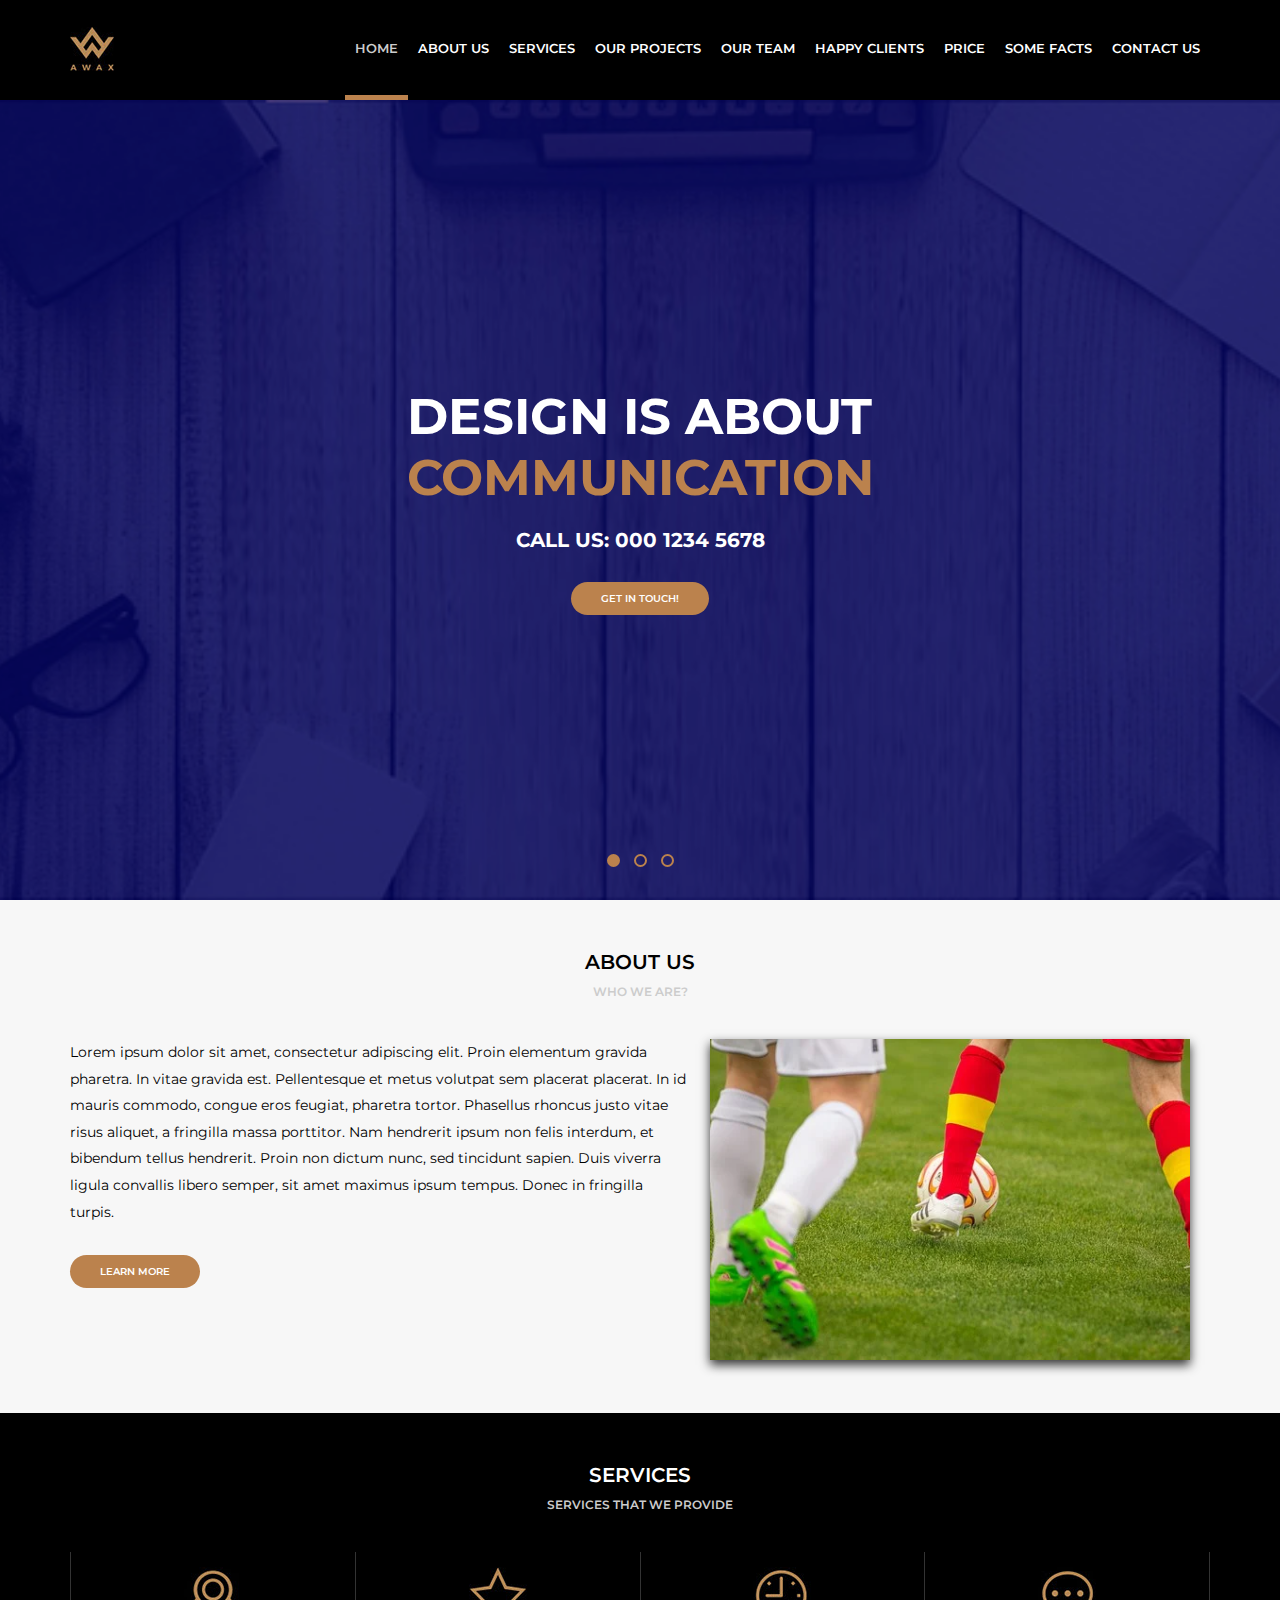
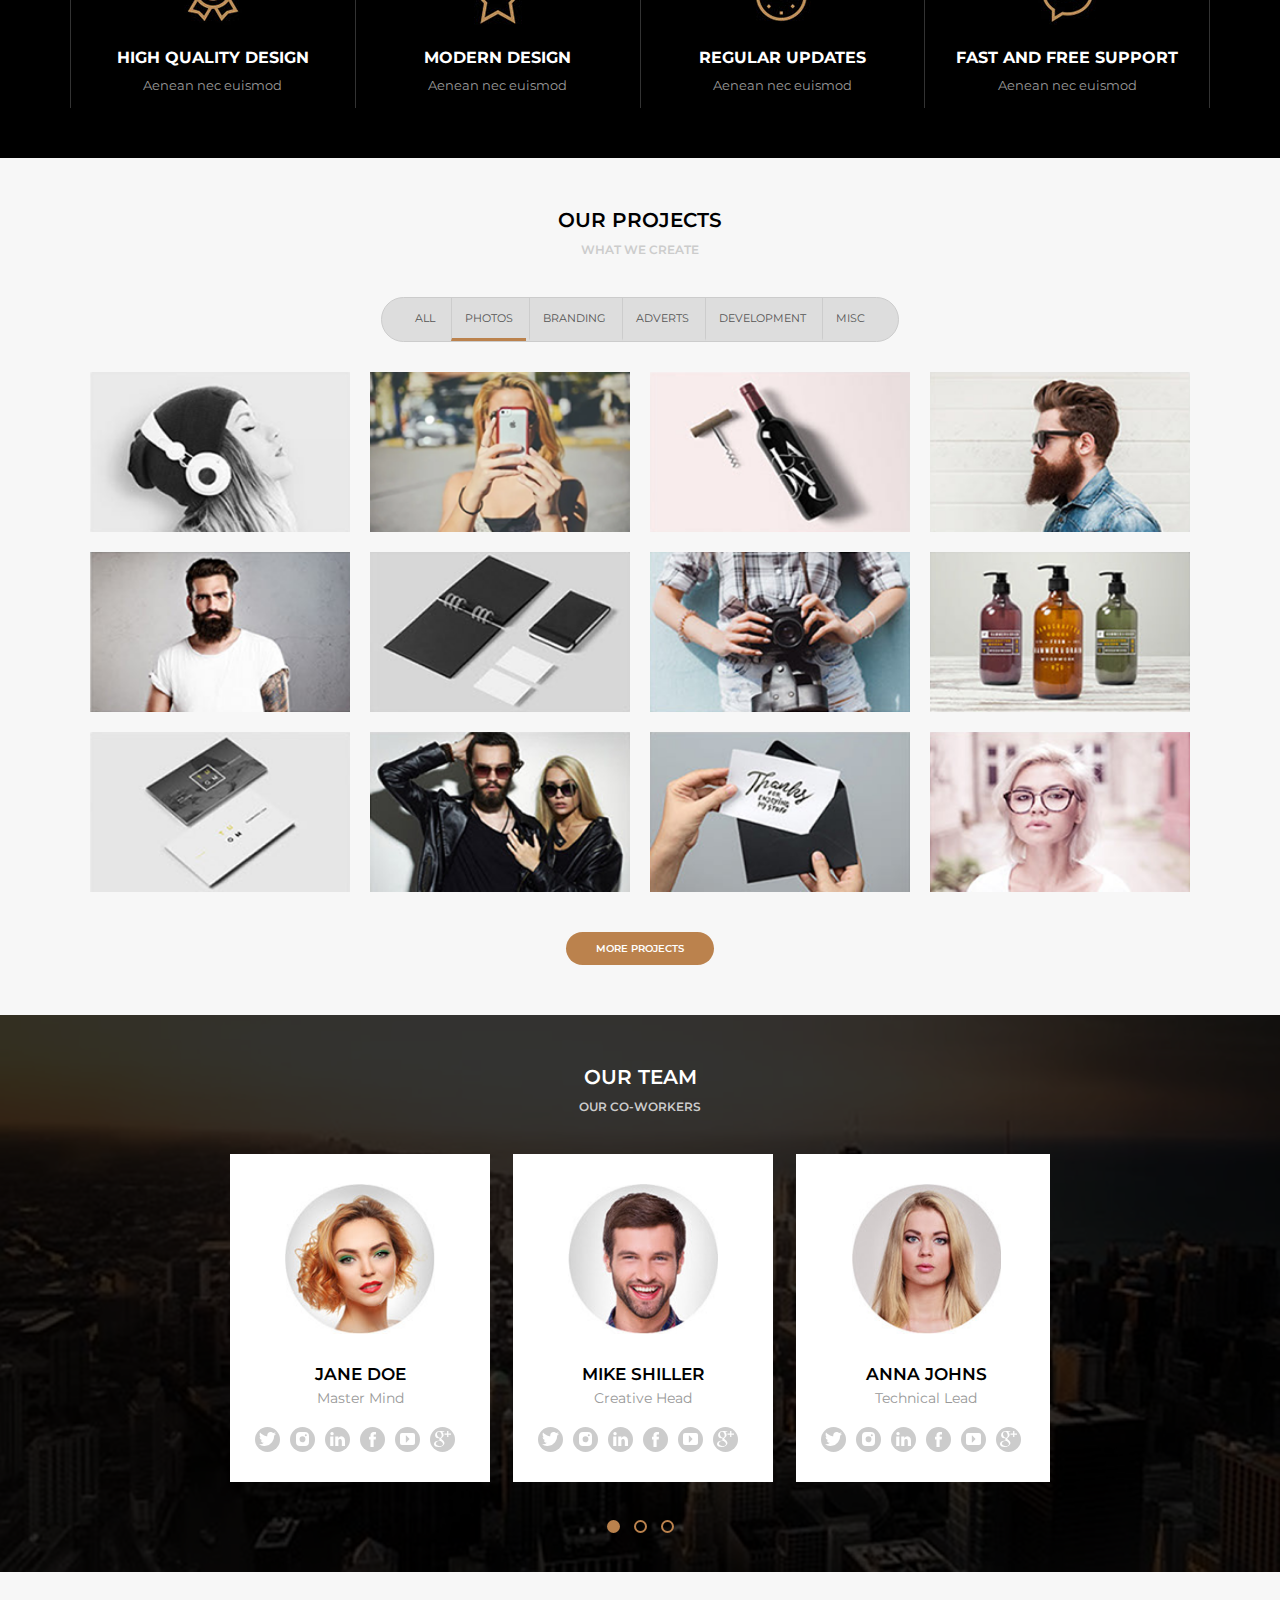
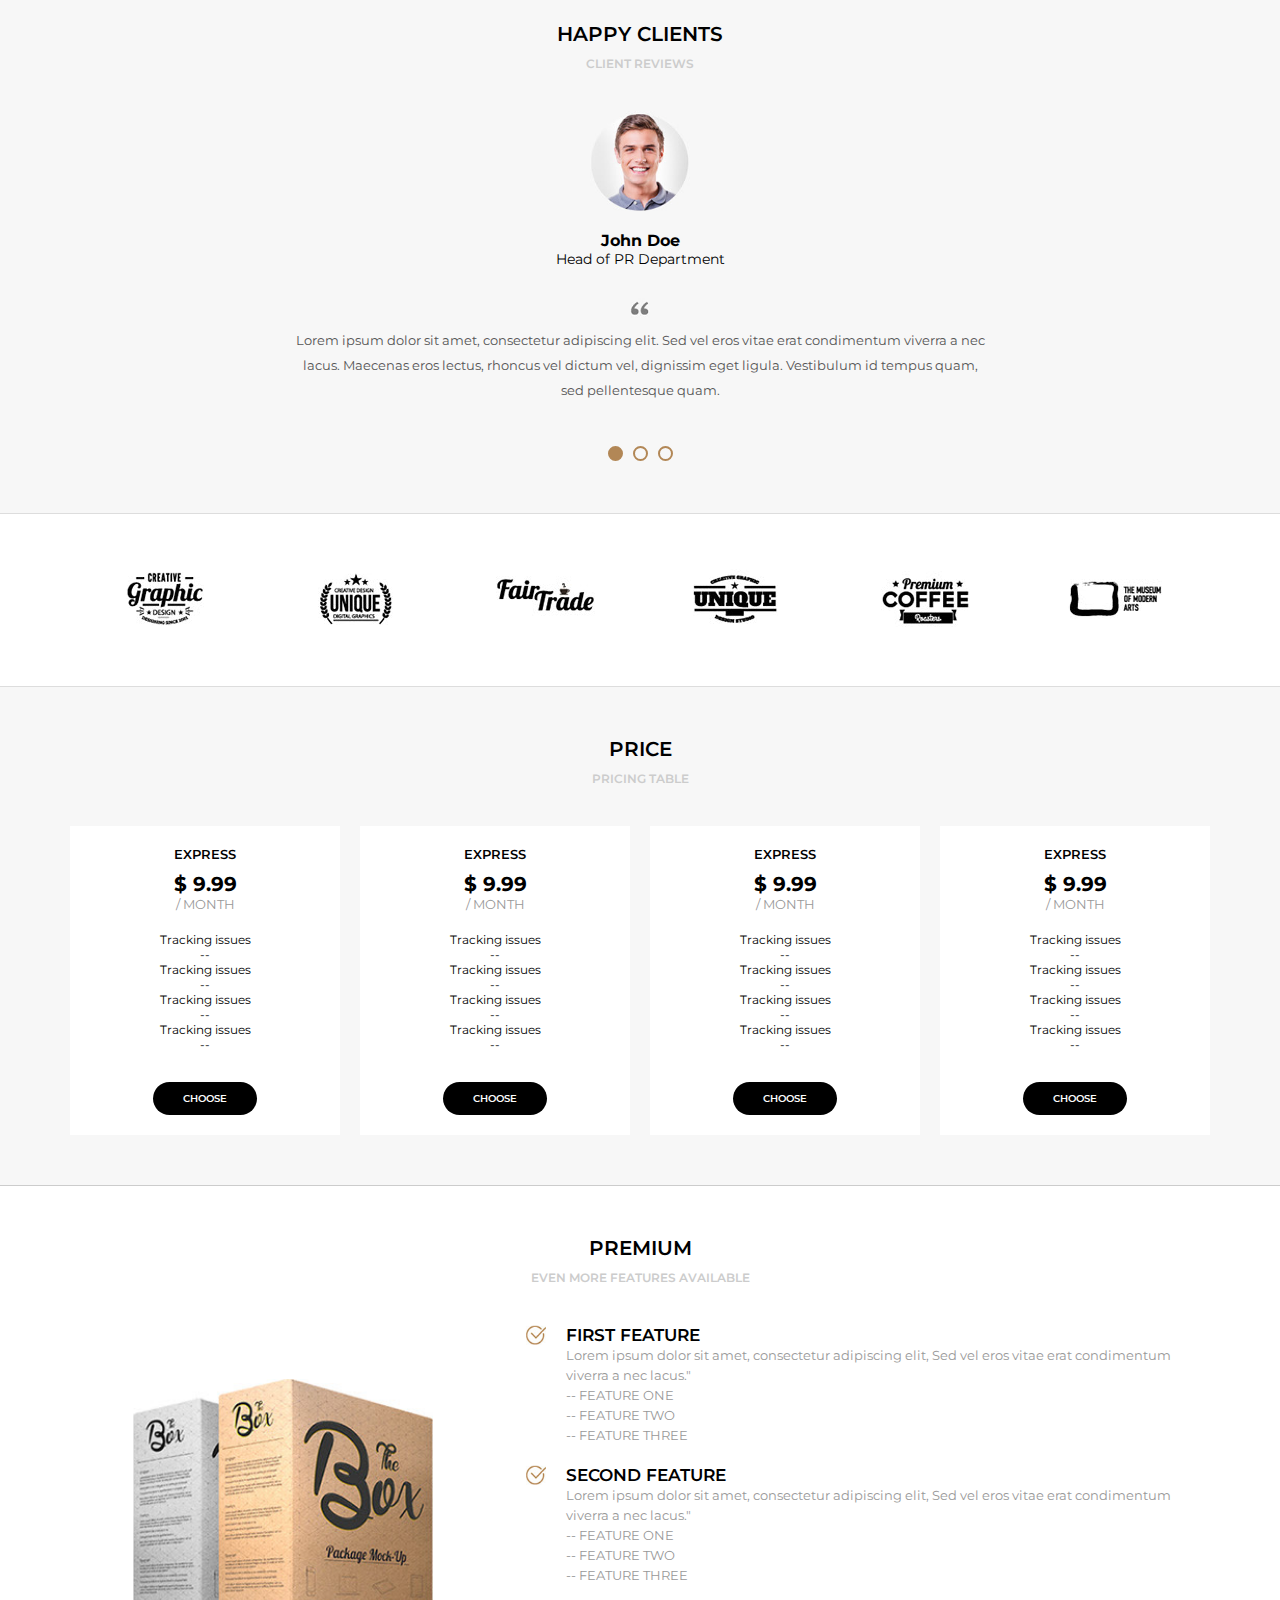
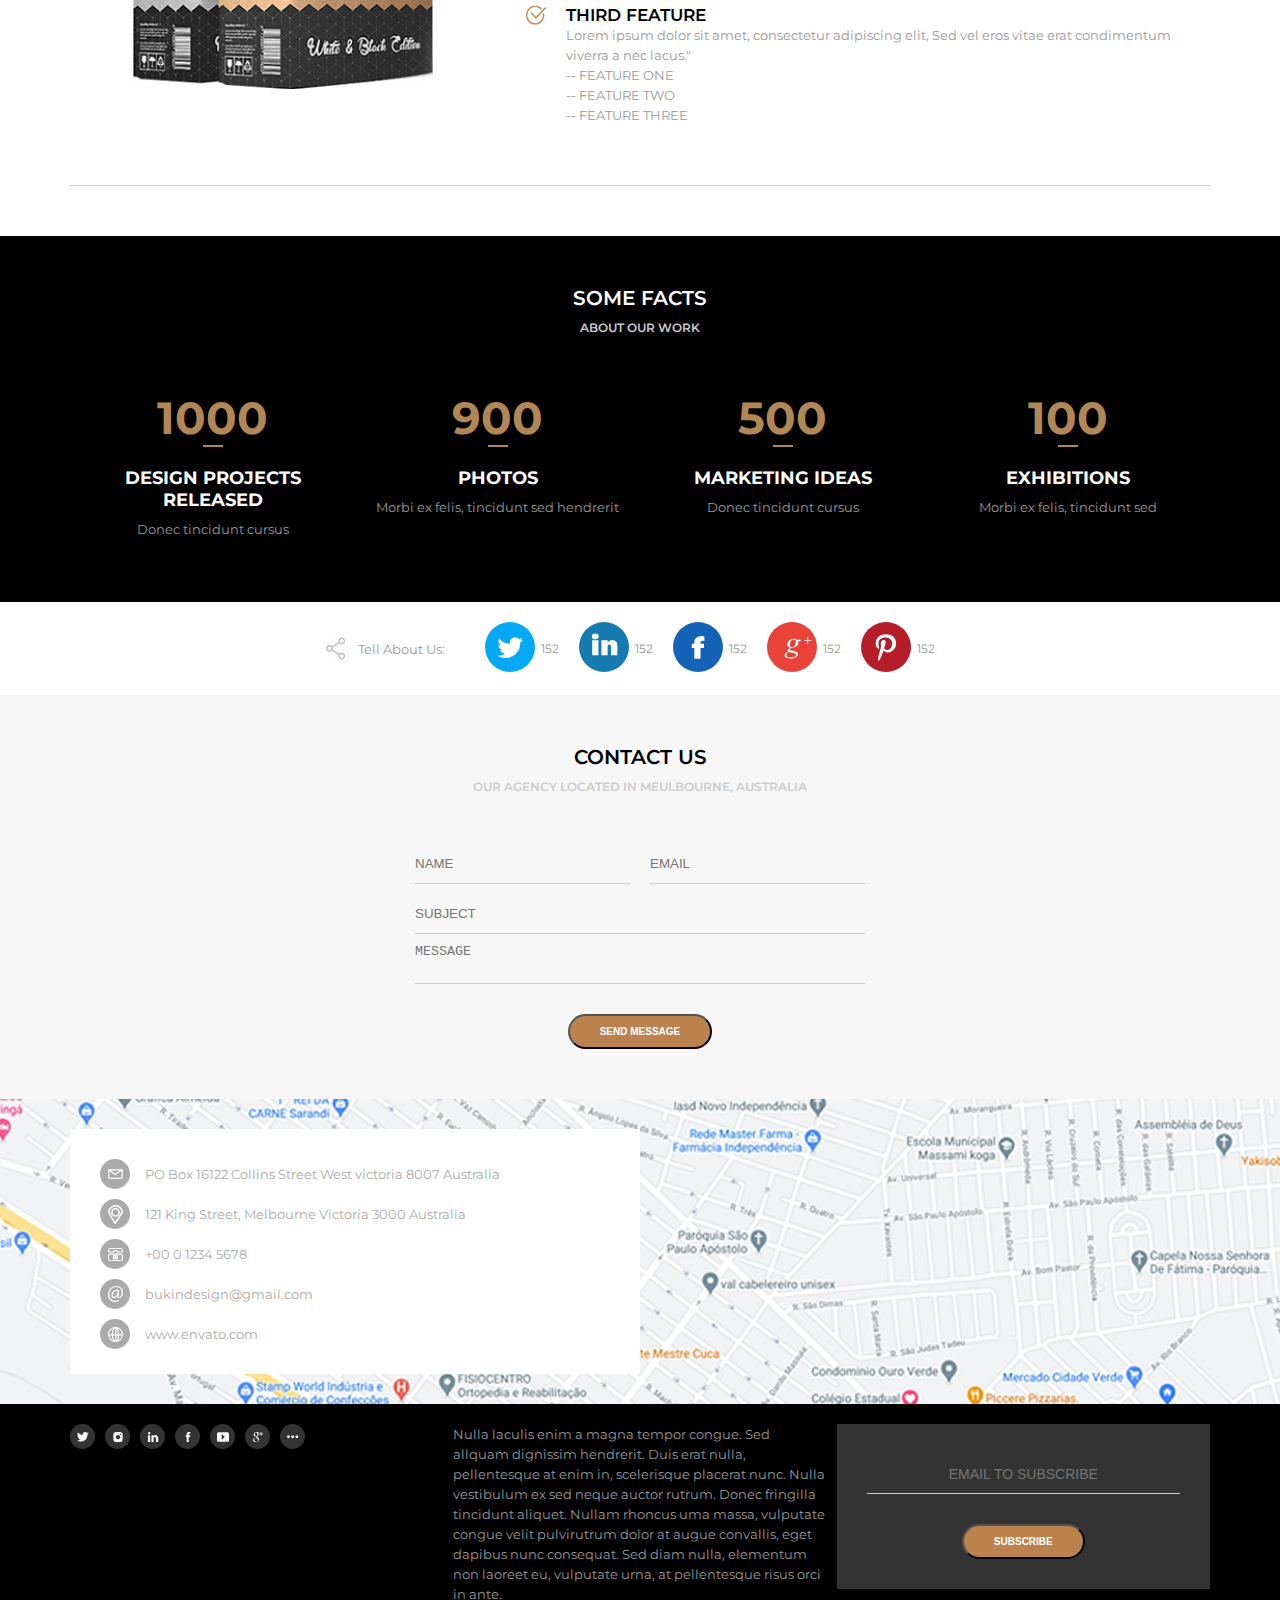
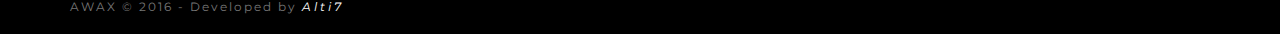
<file: index.html>
<!DOCTYPE html>

<html>

<head>

    <meta charset="utf-8" />
    <title>Awax</title>
    <meta name="viewport" content="width=device-width,minimum-scale=1,initial-scale=1" />
    <link href="https://fonts.googleapis.com/css2?family=Montserrat:wght@300;400;600;700&display=swap" rel="stylesheet" />
    <link rel="stylesheet" type="text/css" href="assets/css/style.css" />   
    <script type="text/javascript">
        window.onload = function()
            {
            document.querySelector(".menu-opener").addEventListener("click", function()
                {
                if (document.querySelector(".nav").style.display == 'none')
                    {
                    document.querySelector(".nav").style.display = 'block';
                    }
                else
                    {
                    document.querySelector(".nav").style.display = 'none';
                    }
                });
            };
    </script>
    
</head>

<body>

    <header>
        <div class="header">
            <div class="logo">
                <img src="assets/images/logo-awax.png" />
            </div>
            <div class="menu">
                <div class="menu">
                    <img class="menu-opener" src="assets/images/menu.svg" />
                </div>
                <nav class="nav">
                    <ul>
                        <li class="active"> <a href="">Home</a></li>
                        <li> <a href="">About Us</a></li>
                        <li> <a href="">Services</a></li>
                        <li> <a href="">Our Projects</a></li>
                        <li> <a href="">Our Team</a></li>
                        <li> <a href="">Happy Clients</a></li>
                        <li> <a href="">Price</a></li>
                        <li> <a href="">Some Facts</a></li>
                        <li> <a href="">Contact Us</a></li>
                    </ul>
                </nav>
            </div>
        
        </div>
    
    </header>
    
    <main>
    
        <section class="banner">
            <div class="sliders" style="margin-left: 0;">
                <div class="slide">
                    <div class="slide-area">
                        <h1>Design is about <br/> <span>communication</span></h1>
                        <h2>Call Us: 000 1234 5678</h2>
                        <a href="" class="button">Get in Touch!</a>
                    </div>
                </div>
                <div class="slide">
                    <div class="slide-area">
                        <h1>Design is about <br/> <span>test</span></h1>
                        <h2>Call Us: 000 1234 5678</h2>
                        <a href="" class="button">Get in Touch!</a>
                    </div></div><div class="slide">
                    <div class="slide-area">
                        <h1>Design is about <br/> <span>something</span></h1>
                        <h2>Call Us: 000 1234 5678</h2>
                        <a href="" class="button">Get in Touch!</a>
                    </div>
                </div>
            </div>
            <div class="sliders-pointers">
                <div class="pointer active"></div>
                <div class="pointer"></div>
                <div class="pointer"></div>
            </div>
        </section>
        
        <section class="default light">
            <div class="section-title">About Us</div>
            <div class="section-desc">Who We Are?</div>
            <div class="section-body">
                <div class="section-about-us">
                    <div class="section-about-us-left">
                    <p>
                        Lorem ipsum dolor sit amet, consectetur adipiscing elit. Proin elementum gravida pharetra. In vitae gravida est. Pellentesque et metus volutpat sem placerat placerat. In id mauris commodo, congue eros feugiat, pharetra tortor. Phasellus rhoncus justo vitae risus aliquet, a fringilla massa porttitor. Nam hendrerit ipsum non felis interdum, et bibendum tellus hendrerit. Proin non dictum nunc, sed tincidunt sapien. Duis viverra ligula convallis libero semper, sit amet maximus ipsum tempus. Donec in fringilla turpis.<br/>
                    </p>
                    <div class="container">
                        <a href="" class="button">Learn More</a>
                    </div>
                    </div>
                    <div class="section-about-us-right">
                        <img src="assets/images/soccer.webp" />
                    </div>
                </div>
            </div>
        </section>
        
        <section class="default dark">
            <div class="section-title">Services</div>
            <div class="section-desc">Services that we provide</div>
            <div class="section-body">
                <div class="section-services">
                    <div class="section-service">
                        <img src="assets/images/medalha.png" />
                        <h4>High Quality Design</h4>
                        <p>Aenean nec euismod</p>
                    </div>
                    <div class="section-service">
                        <img src="assets/images/estrela.png" />
                        <h4>Modern Design</h4>
                        <p>Aenean nec euismod</p>
                    </div>
                    <div class="section-service">
                        <img src="assets/images/relogio.png" />
                        <h4>Regular Updates</h4>
                        <p>Aenean nec euismod</p>
                    </div>
                    <div class="section-service">
                        <img src="assets/images/balao.png" />
                        <h4>Fast and Free Support</h4>
                        <p>Aenean nec euismod</p>
                    </div>
                </div>
            </div>
        </section>
        
        <section class="default light">
            <div class="section-title">Our Projects</div>
            <div class="section-desc">What we create</div>
            <div class="section-body">
                <div class="section-projects">
                    <div class="section-projects-filters">
                        <ul>
                            <li>all</li>
                            <li class="active">Photos</li>
                            <li>Branding</li>
                            <li>Adverts</li>
                            <li>Development</li>
                            <li>Misc</li>
                        </ul>
                    </div>
                    <div class="section-projects-photos">
                        <div class="section-projects-photo">
                            <div class="section-projects-photoarea">
                                <div class="section-projects-photoinfo">
                                    <h5>ABOUT</h5>
                                    <p>Vestibulum porta aliquet risus</p>
                                </div>
                                <img src="assets/images/mosaic01.png" />
                            </div>
                        </div>
                        <div class="section-projects-photo">
                            <div class="section-projects-photoarea">
                                <div class="section-projects-photoinfo">
                                    <h5>ABOUT</h5>
                                    <p>Vestibulum porta aliquet risus</p>
                                </div>
                                <img src="assets/images/mosaic02.png" />
                            </div>
                        </div>
                        <div class="section-projects-photo">
                            <div class="section-projects-photoarea">
                                <div class="section-projects-photoinfo">
                                    <h5>ABOUT</h5>
                                    <p>Vestibulum porta aliquet risus</p>
                                </div>
                                <img src="assets/images/mosaic03.png" />
                            </div>
                        </div>
                        <div class="section-projects-photo">
                            <div class="section-projects-photoarea">
                                <div class="section-projects-photoinfo">
                                    <h5>ABOUT</h5>
                                    <p>Vestibulum porta aliquet risus</p>
                                </div>
                                <img src="assets/images/mosaic04.png" />
                            </div>
                        </div>
                        <div class="section-projects-photo">
                            <div class="section-projects-photoarea">
                                <div class="section-projects-photoinfo">
                                    <h5>ABOUT</h5>
                                    <p>Vestibulum porta aliquet risus</p>
                                </div>
                                <img src="assets/images/mosaic05.png" />
                            </div>
                        </div>
                        <div class="section-projects-photo">
                            <div class="section-projects-photoarea">
                                <div class="section-projects-photoinfo">
                                    <h5>ABOUT</h5>
                                    <p>Vestibulum porta aliquet risus</p>
                                </div>
                                <img src="assets/images/mosaic06.png" />
                            </div>
                        </div>
                        <div class="section-projects-photo">
                            <div class="section-projects-photoarea">
                                <div class="section-projects-photoinfo">
                                    <h5>ABOUT</h5>
                                    <p>Vestibulum porta aliquet risus</p>
                                </div>
                                <img src="assets/images/mosaic07.png" />
                            </div>
                        </div>
                        <div class="section-projects-photo">
                            <div class="section-projects-photoarea">
                                <div class="section-projects-photoinfo">
                                    <h5>ABOUT</h5>
                                    <p>Vestibulum porta aliquet risus</p>
                                </div>
                                <img src="assets/images/mosaic08.png" />
                            </div>
                        </div>
                        <div class="section-projects-photo">
                            <div class="section-projects-photoarea">
                                <div class="section-projects-photoinfo">
                                    <h5>ABOUT</h5>
                                    <p>Vestibulum porta aliquet risus</p>
                                </div>
                                <img src="assets/images/mosaic09.png" />
                            </div>
                        </div>
                        <div class="section-projects-photo">
                            <div class="section-projects-photoarea">
                                <div class="section-projects-photoinfo">
                                    <h5>ABOUT</h5>
                                    <p>Vestibulum porta aliquet risus</p>
                                </div>
                                <img src="assets/images/mosaic10.png" />
                            </div>
                        </div>
                        <div class="section-projects-photo">
                            <div class="section-projects-photoarea">
                                <div class="section-projects-photoinfo">
                                    <h5>ABOUT</h5>
                                    <p>Vestibulum porta aliquet risus</p>
                                </div>
                                <img src="assets/images/mosaic11.png" />
                            </div>
                        </div>
                        <div class="section-projects-photo">
                            <div class="section-projects-photoarea">
                                <div class="section-projects-photoinfo">
                                    <h5>ABOUT</h5>
                                    <p>Vestibulum porta aliquet risus</p>
                                </div>
                                <img src="assets/images/mosaic12.png" />
                            </div>
                        </div>
                    </div>
                    
                    <a href="" class="button">More Projects</a>
                    
                </div>
            </div>
        </section>
        
        <section class="default dark bg-team">
            <div class="section-team-area">
                <div class="section-title">Our Team</div>
                <div class="section-desc">Our co-workers</div>
                <div class="section-body">
                    <div class="section-team">
                        <div class="sliders" style="margin-left: 0;">
                            <div class="slide">
                                <div class="slide-area">
                                    <img class="section-team-avatar" src="media/mulher01.png" />
                                    <div class="section-team-name">Jane Doe</div>
                                    <div class="section-team-role">Master Mind</div>
                                    <div class="section-team-social">
                                        <a href=""><img src="assets/images/twitter.svg"></a>
                                        <a href=""><img src="assets/images/instagram.svg"></a>
                                        <a href=""><img src="assets/images/linkedin.svg"></a>
                                        <a href=""><img src="assets/images/facebook.svg"></a>
                                        <a href=""><img src="assets/images/youtube.svg"></a>
                                        <a href=""><img src="assets/images/googleplus.svg"></a>
                                    </div>
                                </div>
                            </div>
                            <div class="slide">
                                <div class="slide-area">
                                    <img class="section-team-avatar" src="media/homem01.png" />
                                    <div class="section-team-name">Mike Shiller</div>
                                    <div class="section-team-role">Creative Head</div>
                                    <div class="section-team-social">
                                        <a href=""><img src="assets/images/twitter.svg"></a>
                                        <a href=""><img src="assets/images/instagram.svg"></a>
                                        <a href=""><img src="assets/images/linkedin.svg"></a>
                                        <a href=""><img src="assets/images/facebook.svg"></a>
                                        <a href=""><img src="assets/images/youtube.svg"></a>
                                        <a href=""><img src="assets/images/googleplus.svg"></a>
                                    </div>
                                </div>
                            </div>
                            <div class="slide">
                                <div class="slide-area">
                                    <img class="section-team-avatar" src="media/mulher02.png" />
                                    <div class="section-team-name">Anna Johns</div>
                                    <div class="section-team-role">Technical Lead</div>
                                    <div class="section-team-social">
                                        <a href=""><img src="assets/images/twitter.svg"></a>
                                        <a href=""><img src="assets/images/instagram.svg"></a>
                                        <a href=""><img src="assets/images/linkedin.svg"></a>
                                        <a href=""><img src="assets/images/facebook.svg"></a>
                                        <a href=""><img src="assets/images/youtube.svg"></a>
                                        <a href=""><img src="assets/images/googleplus.svg"></a>
                                    </div>
                                </div>
                            </div>
                             <div class="slide">
                            <div class="slide-area">
                                <img class="section-team-avatar" src="media/mulher01.png" />
                                    <div class="section-team-name">Jane Doe</div>
                                    <div class="section-team-role">Master Mind</div>
                                    <div class="section-team-social">
                                        <a href=""><img src="assets/images/twitter.svg"></a>
                                        <a href=""><img src="assets/images/instagram.svg"></a>
                                        <a href=""><img src="assets/images/linkedin.svg"></a>
                                        <a href=""><img src="assets/images/facebook.svg"></a>
                                        <a href=""><img src="assets/images/youtube.svg"></a>
                                        <a href=""><img src="assets/images/googleplus.svg"></a>
                                    </div>
                            </div>
                            </div>
                        </div>
                    </div>
                    <div class="sliders-pointers">
                        <div class="pointer active"></div>
                        <div class="pointer"></div>
                        <div class="pointer"></div>
                    </div>
                </div>
            </div>
        </section>
        
        
        <section class="default light testimonials">
            <div class="section-title">Happy clients</div>
            <div class="section-desc">Client Reviews</div>
            <div class="section-body">
                <div class="section-testimonials">
                    <div class="sliders" style="margin-left: 0">
                        <div class="slide">
                            <div class="slidearea">
                                <img class="section-testimonials-avatar" src="media/homem02.png" />
                                <div class="section-testimonials-name">John Doe</div>
                                <div class="section-testimonials-role">Head of PR Department</div>
                                <img class="section-testimonials-quoteimg" src="assets/images/aspas.png" />
                                <div class="section-testimonials-quote">
                                    Lorem ipsum dolor sit amet, consectetur adipiscing elit. Sed vel eros vitae erat condimentum viverra a nec lacus. Maecenas eros lectus, rhoncus vel dictum vel, dignissim eget ligula. Vestibulum id tempus quam, sed pellentesque quam.
                                </div>
                            </div>
                        </div>
                        <div class="slide">
                            <div class="slidearea">
                                <img class="section-testimonials-avatar" src="media/homem02.png" />
                                <div class="section-testimonials-name">John Doe</div>
                                <div class="section-testimonials-role">Head of PR Department</div>
                                <img class="section-testimonials-quoteimg" src="assets/images/aspas.png" />
                                <div class="section-testimonials-quote">
                                    Lorem ipsum dolor sit amet, consectetur adipiscing elit. Sed vel eros vitae erat condimentum viverra a nec lacus. Maecenas eros lectus, rhoncus vel dictum vel, dignissim eget ligula. Vestibulum id tempus quam, sed pellentesque quam.
                                </div>
                            </div>
                        </div>
                        <div class="slide">
                            <div class="slidearea">
                                <img class="section-testimonials-avatar" src="media/homem02.png" />
                                <div class="section-testimonials-name">John Doe</div>
                                <div class="section-testimonials-role">Head of PR Department</div>
                                <img class="section-testimonials-quoteimg" src="assets/images/aspas.png" />
                                <div class="section-testimonials-quote">
                                    Lorem ipsum dolor sit amet, consectetur adipiscing elit. Sed vel eros vitae erat condimentum viverra a nec lacus. Maecenas eros lectus, rhoncus vel dictum vel, dignissim eget ligula. Vestibulum id tempus quam, sed pellentesque quam.
                                </div>
                            </div>
                        </div>
                    </div>
                    <div class="sliders-pointers">
                        <div class="pointer active"></div>
                        <div class="pointer"></div>
                        <div class="pointer"></div>
                    </div>
                </div>
            </div>
        </section>
        
        <section class="default section-companies">
            <div class="section-body">
                <div class="section-companies-area">
                    <div class="section-company">
                        <img src="assets/images/parceiro01.png" />
                    </div>
                    <div class="section-company">
                        <img src="assets/images/parceiro02.png" />
                    </div>
                    <div class="section-company">
                        <img src="assets/images/parceiro03.png" />
                    </div>
                    <div class="section-company">
                        <img src="assets/images/parceiro04.png" />
                    </div>
                    <div class="section-company">
                        <img src="assets/images/parceiro05.png" />
                    </div>
                    <div class="section-company">
                        <img src="assets/images/parceiro06.png" />
                    </div>
                </div>
            </div>
        </section>
        
        <section class="default light">
            <div class="section-title">Price</div>
            <div class="section-desc">Pricing Table</div>
            <div class="section-body">
                <div class="section-price">
                    <div class="section-price-item">
                        <div class="section-price-item-name">Express</div>
                        <div class="section-price-item-money">$ 9.99</div>
                        <div class="section-price-item-period">/ month</div>
                        <div class="section-price-item-point">Tracking issues<br />--</div>
                        <div class="section-price-item-point">Tracking issues<br />--</div>
                        <div class="section-price-item-point">Tracking issues<br />--</div>
                        <div class="section-price-item-point">Tracking issues<br />--</div>
                        <a href="" class="button button-dark">Choose</a>
                    </div>
                    <div class="section-price-item">
                        <div class="section-price-item-name">Express</div>
                        <div class="section-price-item-money">$ 9.99</div>
                        <div class="section-price-item-period">/ month</div>
                        <div class="section-price-item-point">Tracking issues<br />--</div>
                        <div class="section-price-item-point">Tracking issues<br />--</div>
                        <div class="section-price-item-point">Tracking issues<br />--</div>
                        <div class="section-price-item-point">Tracking issues<br />--</div>
                        <a href="" class="button button-dark">Choose</a>
                    </div>
                    <div class="section-price-item">
                        <div class="section-price-item-name">Express</div>
                        <div class="section-price-item-money">$ 9.99</div>
                        <div class="section-price-item-period">/ month</div>
                        <div class="section-price-item-point">Tracking issues<br />--</div>
                        <div class="section-price-item-point">Tracking issues<br />--</div>
                        <div class="section-price-item-point">Tracking issues<br />--</div>
                        <div class="section-price-item-point">Tracking issues<br />--</div>
                        <a href="" class="button button-dark">Choose</a>
                    </div>
                    <div class="section-price-item">
                        <div class="section-price-item-name">Express</div>
                        <div class="section-price-item-money">$ 9.99</div>
                        <div class="section-price-item-period">/ month</div>
                        <div class="section-price-item-point">Tracking issues<br />--</div>
                        <div class="section-price-item-point">Tracking issues<br />--</div>
                        <div class="section-price-item-point">Tracking issues<br />--</div>
                        <div class="section-price-item-point">Tracking issues<br />--</div>
                        <a href="" class="button button-dark">Choose</a>
                    </div>
                </div>
            </div>
        </section>
        
        <section class="default light premium">
                <div class="section-title">Premium</div>
                <div class="section-desc">Even More Features Available</div>
                <div class="section-body">
                    <div class="section-premium">
                        <div class="sliders" style="margin-left:0;">
                            <div class="slide">
                                <div class="slide-area">
                                    <div class="section-premium-left">
                                        <img src="assets/images/box.png" />
                                    </div>
                                    <div class="section-premium-right">
                                        <div class="section-premium-item">
                                            <img src="assets/images/check.png" />
                                            <div>
                                                <h4>FIRST FEATURE</h4>
                                                Lorem ipsum dolor sit amet, consectetur adipiscing elit, Sed vel eros vitae erat condimentum viverra a nec lacus."
                                                <br />
                                                -- FEATURE ONE
                                                <br />
                                                -- FEATURE TWO
                                                <br />
                                                -- FEATURE THREE
                                            </div>
                                        </div>
                                        <div class="section-premium-item">
                                            <img src="assets/images/check.png" />
                                            <div>
                                                <h4>SECOND FEATURE</h4>
                                                Lorem ipsum dolor sit amet, consectetur adipiscing elit, Sed vel eros vitae erat condimentum viverra a nec lacus."
                                                <br />
                                                -- FEATURE ONE
                                                <br />
                                                -- FEATURE TWO
                                                <br />
                                                -- FEATURE THREE
                                            </div>
                                        </div>
                                        <div class="section-premium-item">
                                            <img src="assets/images/check.png" />
                                            <div>
                                                <h4>THIRD FEATURE</h4>
                                                Lorem ipsum dolor sit amet, consectetur adipiscing elit, Sed vel eros vitae erat condimentum viverra a nec lacus."
                                                <br />
                                                -- FEATURE ONE
                                                <br />
                                                -- FEATURE TWO
                                                <br />
                                                -- FEATURE THREE
                                            </div>
                                        </div>
                                    </div>
                                </div>
                            </div>
                            <div class="slide">
                                <div class="slide-area">
                                    <div class="section-premium-left">
                                        <img src="assets/images/box.png" />
                                    </div>
                                    <div class="section-premium-right">
                                        <div class="section-premium-item">
                                            <img src="assets/images/check.png" />
                                            <div>
                                                <h4>FIRST FEATURE</h4>
                                                Lorem ipsum dolor sit amet, consectetur adipiscing elit, Sed vel eros vitae erat condimentum viverra a nec lacus."
                                                <br />
                                                -- FEATURE ONE
                                                <br />
                                                -- FEATURE TWO
                                                <br />
                                                -- FEATURE THREE
                                            </div>
                                        </div>
                                        <div class="section-premium-item">
                                            <img src="assets/images/check.png" />
                                            <div>
                                                <h4>SECOND FEATURE</h4>
                                                Lorem ipsum dolor sit amet, consectetur adipiscing elit, Sed vel eros vitae erat condimentum viverra a nec lacus."
                                                <br />
                                                -- FEATURE ONE
                                                <br />
                                                -- FEATURE TWO
                                                <br />
                                                -- FEATURE THREE
                                            </div>
                                        </div>
                                        <div class="section-premium-item">
                                            <img src="assets/images/check.png" />
                                            <div>
                                                <h4>THIRD FEATURE</h4>
                                                Lorem ipsum dolor sit amet, consectetur adipiscing elit, Sed vel eros vitae erat condimentum viverra a nec lacus."
                                                <br />
                                                -- FEATURE ONE
                                                <br />
                                                -- FEATURE TWO
                                                <br />
                                                -- FEATURE THREE
                                            </div>
                                        </div>
                                    </div>
                                </div>
                            </div>
                            <div class="slide">
                                <div class="slide-area">
                                    <div class="section-premium-left">
                                        <img src="assets/images/box.png" />
                                    </div>
                                    <div class="section-premium-right">
                                        <div class="section-premium-item">
                                            <img src="assets/images/check.png" />
                                            <div>
                                                <h4>FIRST FEATURE</h4>
                                                Lorem ipsum dolor sit amet, consectetur adipiscing elit, Sed vel eros vitae erat condimentum viverra a nec lacus."
                                                <br />
                                                -- FEATURE ONE
                                                <br />
                                                -- FEATURE TWO
                                                <br />
                                                -- FEATURE THREE
                                            </div>
                                        </div>
                                        <div class="section-premium-item">
                                            <img src="assets/images/check.png" />
                                            <div>
                                                <h4>SECOND FEATURE</h4>
                                                Lorem ipsum dolor sit amet, consectetur adipiscing elit, Sed vel eros vitae erat condimentum viverra a nec lacus."
                                                <br />
                                                -- FEATURE ONE
                                                <br />
                                                -- FEATURE TWO
                                                <br />
                                                -- FEATURE THREE
                                            </div>
                                        </div>
                                        <div class="section-premium-item">
                                            <img src="assets/images/check.png" />
                                            <div>
                                                <h4>THIRD FEATURE</h4>
                                                Lorem ipsum dolor sit amet, consectetur adipiscing elit, Sed vel eros vitae erat condimentum viverra a nec lacus."
                                                <br />
                                                -- FEATURE ONE
                                                <br />
                                                -- FEATURE TWO
                                                <br />
                                                -- FEATURE THREE
                                            </div>
                                        </div>
                                    </div>
                                </div>
                            </div>
                        </div>
                    </div>
                </div>
                <div class="sliders-pointers">
                    <div class="pointer active"></div>
                    <div class="pointer"></div>
                    <div class="pointer"></div>
                </div>
        </section>
        
        <section class="default dark">
            <div class="section-title">Some Facts</div>
            <div class="section-desc">About Our Work</div>
            <div class="section-body">
                <div class="section-facts">
                    <div class="section-fact">
                        <h3>1000</h3>
                        <div class="section-fact-line"></div>
                        <h4>Design Projects Released</h4>
                        <p>Donec tincidunt cursus</p>
                    </div>
                    <div class="section-fact">
                        <h3>900</h3>
                        <div class="section-fact-line"></div>
                        <h4>Photos</h4>
                        <p>Morbi ex felis, tincidunt sed hendrerit</p>
                    </div>
                    <div class="section-fact">
                        <h3>500</h3>
                        <div class="section-fact-line"></div>
                        <h4>Marketing Ideas</h4>
                        <p>Donec tincidunt cursus</p>
                    </div>
                    <div class="section-fact">
                        <h3>100</h3>
                        <div class="section-fact-line"></div>
                        <h4>Exhibitions</h4>
                        <p>Morbi ex felis, tincidunt sed</p>
                    </div>
                </div>
            </div>
        </section>
        
<section class="section-share">
    <div class="section-share-legend">
        <img src="assets/images/share.png" />Tell About Us:
    </div>
    <div class="section-share-item">
        <div class="section-share-icon twitter">
            <img src="assets/images/twitter2.svg" />
        </div>
        152
    </div>
    <div class="section-share-item">
        <div class="section-share-icon linkedin">
            <img src="assets/images/linkedin2.svg">
        </div>
        152
    </div>
    <div class="section-share-item">
        <div class="section-share-icon facebook">
            <img src="assets/images/facebook2.svg" />
        </div>
        152
    </div>
    <div class="section-share-item">
        <div class="section-share-icon googleplus">
            <img src="assets/images/googleplus2.svg" />
        </div>
        152
    </div>
    <div class="section-share-item">
        <div class="section-share-icon pinterest">
            <img src="assets/images/pinterest.svg" />
        </div>
        152
    </div>
</section>
        
        <section class="default light">
            <div class="section-title">Contact Us</div>
            <div class="section-desc">Our Agency Located in Meulbourne, Australia</div>
            <div class="section-body">
              <div class="section-contact">
                <form method="post">
                    <div class="section-contact-split">
                        <input type="text" name="name" placeholder="NAME">
                        <input type="text" name="name" placeholder="EMAIL">
                    </div>
                    <input type="text" name="name" placeholder="SUBJECT">
                    <textarea name="message" placeholder="MESSAGE"></textarea>
                    <input type="submit" value="Send Message" class="button">
                </form>
              </div>  
            </div>
        </section>
        
        <section class="section-map">
            <div class="section-map-area">
                <div class="section-map-info">
                    <div class="section-map-info-item">
                        <div class="section-map-info-item-img">
                            <img src="assets/images/mail.svg" />
                        </div>
                        PO Box 16122 Collins Street West victoria 8007 Australia
                    </div>
                    <div class="section-map-info-item">
                        <div class="section-map-info-item-img">
                            <img src="assets/images/local.svg" />
                        </div>
                        121 King Street, Melbourne Victoria 3000 Australia
                    </div>
                    <div class="section-map-info-item">
                        <div class="section-map-info-item-img">
                            <img src="assets/images/phone.svg" />
                        </div>
                        +00 0 1234 5678
                    </div>
                    <div class="section-map-info-item">
                        <div class="section-map-info-item-img">
                            <img src="assets/images/arroba.svg" />
                        </div>
                        bukindesign@gmail.com
                    </div>
                    <div class="section-map-info-item">
                        <div class="section-map-info-item-img">
                            <img src="assets/images/globe.svg" />
                        </div>
                        www.envato.com
                    </div>
                    
                </div>
            </div>
        </section>
        
    </main>
    
    <footer>
        <section class="footer-area">
            <div class="footer-item area-1">
                <div class="footer-social">
                    <a href>
                        <img src="assets/images/twitter.png" />
                    </a>
                    <a href>
                        <img src="assets/images/instagram.svg" />
                    </a>
                    <a href>
                        <img src="assets/images/linkedin.svg" />
                    </a>
                    <a href>
                        <img src="assets/images/facebook.svg" />
                    </a>
                    <a href>
                        <img src="assets/images/youtube.svg" />
                    </a>
                    <a href>
                        <img src="assets/images/googleplus.svg" />
                    </a>
                    <a href>
                        <img src="assets/images/reticencias.svg" />
                    </a>
                </div>
                <div class="awax2016">AWAX © 2016 - <span>Developed by <em>Alti7</em></span></div>
            </div>
            <div class="footer-item area-2">
                Nulla laculis enim a magna tempor congue. Sed allquam dignissim hendrerit. Duis erat nulla, pellentesque at enim in, scelerisque placerat nunc. Nulla vestibulum ex sed neque auctor rutrum. Donec fringilla tincidunt aliquet. Nullam rhoncus uma massa, vulputate congue velit pulvirutrum dolor at augue convallis, eget dapibus nunc consequat. Sed diam nulla, elementum non laoreet eu, vulputate urna, at pellentesque risus orci in ante.
            </div>
            <div class="footer-item area-3">
                <form method="POST">
                    <input type="email" name="email" placeholder="EMAIL TO SUBSCRIBE">
                    <button class="button">Subscribe</button>
                </form>
            </div>
        </section>
    </footer>

</body>

</html>
</file>
<file: assets/css/style.css>
/* CSS DA ÁREA DE INTERFACE */

*
    {
    margin: 0;
    padding: 0;
    box-sizing: border-box;
    }

body
    {
    font-family: 'Montserrat', Arial, Helvetica, sans-serif;
    font-size: 13px;
    overflow-x: hidden;
    }
    
header
    {
    height: 100px;
    background-color: #000;
    color: #fff;
    }
    
.header
    {
    max-width: 1140px;
    height: 100px;
    margin: auto;
    display: flex;
    align-items: center;
    }
    
.logo
    {
    width: 80px;
    }
    
.menu
    {
    flex: 1;
    display: flex;
    justify-content: flex-end;
    }
    
img.menu-opener
    {
    display: none;
    }
    
.menu ul
    {
    display: flex
    }
    
.menu li
    {
    list-style: none;
    }
    
.menu li a
    {
    display: flex;
    color: #fff;
    text-transform: uppercase;
    font-weight: 600;
    text-decoration: none;
    padding-left: 10px;
    padding-right: 10px;
    height: 100px;
    align-items: center;
    border-bottom: 5px solid #000;
    }
    
.menu li a:hover,
.menu .active a
    {
    border-bottom: 5px solid #BB824D;
    color: #ccc;
    }
    
.button
    {
    display: inline-block;
    background-color: #BB824D;
    color: #fff;
    text-transform: uppercase;
    font-size: 10px;
    font-weight: 600;
    text-decoration: none;
    padding: 10px 30px;
    margin-top: 30px;
    border-radius: 25px;
    }
    
.banner
    {
    height: calc(100vh - 100px);
    background-color: #333;
    background-image: url(../images/background-image.png);
    background-size: cover;
    background-position: bottom;
    overflow: hidden;
    }
    
.banner .sliders
    {
    width: 1000vw;
    height: 100%;
    }

.banner .slide
    {
    width: 100vw;
    height: 100%;
    display: inline-block;
    background-color: rgba(0, 0, 255, 0.3);
    }
    
.banner .slide-area
    {
    display: flex;
    flex-direction: column;
    height: 100%;
    align-items: center;
    justify-content: center;
    color: #fff;
    }
    
.banner h1
    {
    text-transform: uppercase;
    font-weight: bold;
    font-size: 50px;
    }
    
.banner h1 span
    {
    color: #BB824D;
    }
    
.banner h2
    {
    text-transform: uppercase;
    margin-top: 20px;
    }
    
.banner .sliders-pointers
    {
    width: 100vw;
    height: 20px;
    position: absolute;
    margin-top: -50px;
    display: flex;
    justify-content: center;
    align-items: center;
    }
    
.banner .pointer
    {
    width: 13px;
    height: 13px;
    border: 2px solid #BB824D;
    border-radius: 8px;
    margin-left: 7px;
    margin-right: 7px;
    cursor: pointer;
    }
    
.banner .pointer.active,
.banner .pointer:hover
    {
    background-color: #BB824D;
    }
    
.default
    {
    padding-top: 50px;
    padding-bottom: 50px;
    }
    
.default .section-body
    {
    max-width: 1140px;
    }
    
.default .section-title,
.default .section-desc
    {
    text-align: center;
    text-transform: uppercase;
    font-weight: 600;
    }
    
.default .section-title
    {
    font-size: 20px;
    }
    
.default .section-desc
    {
    font-size: 12px;
    color: #ccc;
    margin-top: 10px;
    margin-bottom: 40px;
    }

.default.light
    {
    background-color: #f7f7f7;
    }
    
.default.light .section-title,
.default.light .section-body
    {
    color: #000;
    }
    
.default.dark
    {
    background-color: #000;
    }
    
.default.dark .section-title,
.default.dark .section-body
    {
    color: #fff;
    }
    

/* CSS DE ÁREAS ESPECÍFICAS */

.section-about-us
    {
    display: flex;
    }
    
.section-about-us-left
    {
    flex: 1;
    }
    
.section-about-us-left p
    {
    font-size: 14px;
    line-height: 1.9em;
    }

.section-about-us-right
    {
    width: 520px;
    text-align: center;
    }
    
.section-about-us-right img
    {
    width: 480px;
    box-shadow: 0px 5px 10px #333;
    }
    
.section-services
    {
    display: flex;
    }
    
.section-service
    {
    flex: 1;
    text-align: center;
    border-right: 1px solid #333;
    padding: 15px;
    }

.section-service:first-child
    {
    border-left: 1px solid #333;
    }

.section-service h4
    {
    margin-top: 20px;
    text-transform: uppercase;
    font-size: 16px;
    }
    
.section-service p
    {
    margin-top: 10px;
    font-size: 13px;
    color: #999;
    }

.section-projects
    {
    display: flex;
    flex-direction: column;
    align-items: center;
    }

.section-projects-filters
    {
    display: inline-block;
    border: 1px solid #ccc;
    background-color: #ddd;
    border-radius: 30px;
    padding: 0px 20px;
    }
    
.section-projects-filters ul,
.section-projetcs-filters li
    {
    list-style: none;
    }

.section-projects-filters li
    {
    display: inline-block;
    padding: 13px;
    text-transform: uppercase;
    font-size: 11px;
    border-left: 1px solid #ccc;
    color: #555;
    border-bottom: 3px solid #ddd;
    }
    
.section-projects-filters li:hover,
.section-projects-filters li.active
    {
    border-bottom: 3px solid #BB824D;
    }
    
.section-projects-filters li:first-child
    {
    border-left: none;
    }
    
.section-projects-photos
    {
    width: 100vw;
    max-width: 1140px;
    margin-top: 20px;
    display: flex;
    flex-wrap: wrap;
    justify-content: center;
    }
    
.section-projects-photo
    {
    width: 280px;
    }
    
.section-projects-photoarea
    {
    margin: 10px;
    width: 260px;
    height: 160px;
    }
    
.section-projects-photoarea img
    {
    width: inherit;
    height: inherit;
    }
    
.section-projects-photoinfo
    {
    position: absolute;
    background-color: rgba(0, 0, 0, 0.5);
    width: inherit;
    height: inherit;
    display: none;
    flex-direction: column;
    color: #fff;
    justify-content: center;
    align-items: center;
    }
    
.section-projects-photoinfo h5
    {
    font-size: 18px;
    font-weight: 600;
    }
    
.section-projects-photoarea:hover .section-projects-photoinfo
    {
    display: flex;
    }
    
.bg-team
    {
    background-image: url('../images/bg-team.png');
    background-size: cover;
    background-position: center;
    padding: 0;
    }
    
.section-team
    {
    overflow: hidden;
    max-width: 820px;
    margin: auto;
    }

.section-team-area
    {
    background-color: rgba(0, 0, 0, 0.8);
    padding-top: 50px;
    padding-bottom: 50px;
    }
    
.section-team .sliders
    {
    width: 1000vw;
    height: 100%;
    }

.section-team .slide
    {
    width: 260px;
    height: 100%;
    display: inline-block;
    background-color: #fff;
    margin-right: 20px;
    min-height: 300px;
    }
    
.section-team .slide-area
    {
    display: flex;
    flex-direction: column;
    height: 100%;
    align-items: center;
    justify-content: center;
    color: #000;
    padding: 30px;
    }
    
.section-team-area .sliders-pointers
    {
    margin-top: 20px;
    height: 20px;
    display: flex;
    justify-content: center;
    align-items: center;
    }
    
.section-team-area .pointer
    {
    width: 13px;
    height: 13px;
    border: 2px solid #BB824D;
    border-radius: 8px;
    margin-left: 7px;
    margin-right: 7px;
    margin-top: 30px;
    cursor: pointer;
    }
    
.section-team-area .pointer.active,
.section-team-area .pointer:hover
    {
    background-color: #BB824D;
    }
    
.section-team-avatar
    {
    width: 150px;
    height: auto;
    padding: 
    }
    
.section-team-name
    {
    text-transform: uppercase;
    font-weight: 600;
    font-size: 17px;
    margin-top: 30px;
    }
    
.section-team-role
    {
    font-size: 14px;
    color: #999;
    margin-top: 5px;
    }

.section-team-social
    {
    display: flex;
    margin-top: 20px;
    }
    
.section-team-social a
    {
    display: inline-flex;
    justify-content: center;
    align-items: center;
    width: 25px;
    height: 25px;
    background-color: #ccc;
    border-radius: 13px;
    margin-right: 10px;
    }
    
.section-team-social a:hover
    {
    background-color: #BB824D;
    }
    
.testimonials div.section-body
    {
    max-width: initial;
    }
    
.section-testimonials
    {
    overflow: hidden;
    }
    
.section-testimonials .sliders
    {
    width: 1000vw;
    height: 100%;
    }
    
.section-testimonials .slide
    {
    width: 100vw;
    height: 100%;
    display: inline-flex;
    justify-content: center;
    }
    
.section-testimonials .slidearea
    {
    display: flex;
    flex-direction: column;
    height: 100%;
    justify-content: center;
    align-items: center;
    }
    
.section-testimonials-avatar
    {
    width: 100px;
    }
    
.section-testimonials-name
    {
    font-weight: bold;
    font-size: 16px;
    margin-top: 20px;
    }
    
.section-testimonials-role
    {
    font-size: 14px;
    }
    
.section-testimonials-quoteimg
    {
    width: 20px;
    margin-top: 30px;
    }
    
.section-testimonials-quote
    {
    margin-top: 10px;
    font-size: 13px;
    max-width: 700px;
    color: #555;
    text-align: center;
    line-height: 25px;
    margin-left: 30px;
    margin-right: 30px;
    }
    
.section-testimonials .sliders-pointers
    {
    width: 100vw;
    height: 20px;
    display: flex;
    justify-content: center;
    align-items: center;
    margin-top: 40px;
    }
    
.section-testimonials .pointer
    {
    width: 15px;
    height: 15px;
    border: 2px solid #B28756;
    border-radius: 8px;
    margin: 0 5px;
    cursor: pointer;
    }
    
.section-testimonials .pointer.active
    {
    background-color: #B28756;
    }
    
.section-companies
    {
    border-top: 1px solid #ddd;
    border-bottom: 1px solid #ddd;
    background-color: #fff;
    }
    
.section-companies-area
    {
    display: flex;
    align-items: center;
    }
    
.section-company
    {
    flex: 1;
    text-align: center;
    }
    
.section-price
    {
    display: flex;
    }
    
.section-price-item
    {
    flex: 1;
    background-color: #fff;
    margin-right: 20px;
    padding: 20px;
    text-align: center;
    }
    
.section-price-item:last-child
    {
    margin-right: 0;
    }
    
.section-price-item-name
    {
    text-transform: uppercase;
    font-size: 13px;
    font-weight: 600;
    }
    
.section-price-item-money
    {
    font-weight: bold;
    font-size: 20px;
    margin-top: 10px;
    }

.section-price-item-period
    {
    color: #999;
    text-transform: uppercase;
    margin-bottom: 20px;
    }
    
.section-price-item-point
    {
    font-size: 12px;
    }
    
.button-dark
    {
    background-color: #000;
    }
    
.button-dark:hover
    {
    background-color: #b28756;
    }
    
.premium
    {
    background-color: #fff !important;
    border-top: 1px solid #ccc;
    }

.section-premium
    {
    overflow: hidden;
    }

.default .section-body
    {
    max-width: 1140px;
    margin: auto;
    }
    
.premium .section-body
    {
    max-width: initial;
    }

.section-premium-left
    {
    flex: 1;
    text-align: center;
    }
    
.section-premium-right
    {
    flex: 1.5;
    }
    
.section-premium-left img
    {
    width: 300px;
    margin-right: 30px;
    }
    
.section-premium-item
    {
    display: flex;
    margin-bottom: 20px;
    }
    
.section-premium-item img
    {
    width: 20px;
    height: 20px;
    margin-right: 20px;
    }
    
.section-premium-item div
    {
    flex: 1;
    color: #999;
    line-height: 20px;
    }
    
.section-premium-item div h4
    {
    color: #000;
    font-size: 17px;
    font-weight: 600;
    }
    
.section-premium .sliders
    {
    width: 1000vw;
    height: 100%;
    }
    
.section-premium .slide
    {
    width: 100vw;
    height: 100%;
    display: inline-block;
    }
    
.section-premium .slide-area
    {
    display: flex;
    height: 100%;
    justify-content: center;
    align-items: center;
    max-width: 1140px;
    border-bottom: 1px solid #ccc;
    margin: auto;
    padding-bottom: 40px;
    }
    
.section-facts
    {
    display: flex;
    }
    
.section-fact
    {
    flex: 1;
    text-align: center;
    padding: 15px;
    }
    
.section-fact h3
    {
    color: #B28756;
    font-size: 45px;
    }
    
.section-fact h4
    {
    margin-top: 20px;
    text-transform: uppercase;
    font-size: 18px;
    }
    
.section-fact p
    {
    margin-top: 10px;
    font-size: 13px;
    color: #999;
    }
    
.section-fact-line
    {
    width: 20px;
    border-bottom: 2px solid #b28756;
    margin: auto;
    }
    
.section-share
    {
    display: flex;
    justify-content: center;
    align-items: center;
    padding: 20px;
    background-clip: #fff;
    color: #999;
    }
    
.section-share-legend
    {
    display: flex;
    align-items: center;
    margin-right: 40px;
    }
    
.section-share-legend img
    {
    margin-right: 10px;
    }
    
.section-share-item
    {
    font-size: 12px;
    margin-right: 20px;
    display: flex;
    align-items: center;
    cursor: pointer
    }
    
.section-share-icon img
    {
    margin-right: 6px;
    width: 50px;
    }
    
.section-contact
    {
    max-width: 450px;
    margin: auto;
    text-align: center;
    }
    
.section-contact-split
    {
    display: flex;
    }
    
.section-contact-split input:first-child
    {
    margin-right: 20px;
    }
    
.section-contact input[type=text],
.section-contact textarea
    {
    display: block;
    width: 100%;
    height: 40px;
    border: 0;
    background: transparent;
    border-bottom: 1px solid #ccc;
    outline: 0;
    margin-top: 10px;
    }
    
textarea
    {
    height: 100px;
    resize: none;
    }

.section-map
    {
    background-image: url('../images/mapa.png');
    background-size: cover;
    background-position: center;
    padding-top: 30px;
    padding-bottom: 30px;
    }
    
.section-map-area
    {
    width: 100vw;
    max-width: 1140px;
    margin: auto;
    }
    
.section-map-info
    {
    width: 50%;
    padding: 30px;
    padding-bottom: 15px;
    background-color: #fff;
    color: #000;
    }
    
.section-map-info-item
    {
    display: flex;
    align-items: center;
    color: #aaa;
    margin-bottom: 10px;
    }
    
.section-map-info-item-img
    {
    width: 30px;
    height: 30px;
    display: inline-flex;
    justify-content: center;
    align-items: center;
    padding: 5px;
    background-color: #aaa;
    border-radius: 15px;
    margin-right: 15px;
    }
    
.section-map-info-item-img img
    {
    width: 15px;
    height: auto;
    }

footer
    {
    background-color: #000;
    padding: 20px;
    }
    
.footer-area
    {
    max-width: 1140px;
    margin: auto;
    color: #fff;
    display: flex;
    }
    
.footer-social
    {
    display: flex;
    }
    
.footer-social a
    {
    width: 25px;
    height: 25px;
    background-color: #333;
    display: flex;
    justify-content: center;
    align-items: center;
    border-radius: 13px;
    margin-right: 10px;
    }

.footer-social img
    {
    width: 12px;
    height: 10px;
    }
    
.footer-item
    {
    flex: 1;
    }
    
.footer-item.area-1
    {
    display: flex;
    flex-direction: column;
    justify-content: space-between;
    color: #777;
    letter-spacing: 2px;
    font-size: 0.9em;
    }
    
.footer-item.area-1 em
    {
    color: #fff;
    letter-spacing: 3px;
    }
    
.footer-item.area-2
    {
    color: #999;
    line-height: 20px;
    font-size: 13px;
    padding: 0 10px 10px 10px;
    }
    
.footer-item.area-3 form
    {
    background-color: #333;
    text-align: center;
    padding: 30px;
    }
    
.footer-item.area-3 input
    {
    width: 100%;
    height: 40px;
    border: 0;
    background: transparent;
    border-bottom: 1px solid #ccc;
    outline: 0;
    color: #fff;
    font-size: 14px;
    text-align: center;
    }

/* CSS DO TABLET */

    
@media (min-width:450px) and (max-width:800px)
    {
    .logo
        {
        margin-left: 30px;
        }

.menu .menu-opener
        {
        display: block;
        width: 35px;
        margin-right: 30px;
        }
    
    nav
        {
        display: none;
        position: absolute;
        z-index: 99;
        background-color: rgba(0, 0, 0, 0.9);
        width: 70vw;
        height: calc(100vh - 100px);
        top: 100px;
        right: 0;
        }
        
    .menu ul
        {
        flex-direction: column;
        }
        
    .menu li a
        {
        font-weight: bold;
        height: 80px;
        font-size: 22px;
        margin-left: 50px;
        border: 0;
        }
        
    .menu li.active a
        {
        border: 0;
        color: #BB824D;
        }
        
    .section-about-us
        {
        flex-direction: column;
        }
        
    .section-about-us
        {
        margin: 0 30px 30px 30px;
        }
        
    .section-about-us-right
        {
        width: auto;
        }
        
    .section-about-us .container
        {
        display: flex;
        justify-content: center;
        margin-top: -5px;
        margin-bottom: 45px;
        }
        
    .section-services
        {
        flex-wrap: wrap;
        }
        
    .section-service
        {
        min-width: 50vw;
        margin-bottom: 30px;
        }
        
    .section-service:first-child
        {
        border-left: none;
        }
    
    .section-team
        {
        width: 540px;
        }
        
    .section-price
        {
        flex-wrap: wrap;
        }
        
    .section-price-item
        {
        margin-left: 20px;
        min-width: calc(50% - 40px);
        }
        
    .section-price-item:nth-of-type(1),
    .section-price-item:nth-of-type(2)
        {
        margin-bottom: 40px;;
        }
        
    .section-price-item:last-child
        {
        margin-right: 20px;
        }
        
    .section-premium-item div
        {
        margin-right: 20px;
        }
        
    .section-premium-left,
        {
        padding-left: 10px;
        }
        
    .section-premium-right
        {
        flex: 1;
        padding-right: 10px;
        }
        
    .section-facts
        {
        flex-wrap: wrap;
        }
        
    .section-fact
        {
        min-width: 50%;
        }
        
    .section-share-icon img
        {
        width: 50px;
        }
        
    .section-map-area
        {
        width: auto;
        }
        
    .section-map
        {
        padding: 30px;
        }
    
    .section-map-info
        {
        width: auto;
        padding: 50px;
        }
        
    .section-map-info-item
        {
        margin-bottom: 30px;
        }
        
    .section-map-info-item:last-child
        {
        margin-bottom: 0;
        }
        
    .footer-area
        {
        flex-direction: column;
        }
        
    .footer-item.area-1
        {
        align-items: center;
        }
    
    .footer-social a
        {
        margin: 10px;
        margin-bottom: 20px;
        }
        
    .awax2016
        {
        margin-bottom: 20px;
        }
        
    .footer-item.area-3
        {
        margin-top: 10px;
        }
    }


/* CSS DO SMARTPHONE */
    
    
@media (max-width:450px)
    {
    .logo
        {
        margin-left: 30px;
        }

.menu .menu-opener
        {
        display: block;
        width: 35px;
        margin-right: 30px;
        }
    
    nav
        {
        display: none;
        position: absolute;
        z-index: 99;
        background-color: rgba(0, 0, 0, 0.9);
        width: 90vw;
        height: calc(100vh - 100px);
        top: 100px;
        right: 0;
        }
        
    .menu ul
        {
        flex-direction: column;
        padding-top: 20px
        }
        
    .menu li a
        {
        font-weight: bold;
        height: 74px;
        font-size: 15px;
        margin-left: 70px;
        border: 0;
        }
        
    .menu li.active a
        {
        border: 0;
        color: #BB824D;
        }
        
    .section-about-us
        {
        flex-direction: column;
        }
        
    .section-about-us
        {
        margin: 0 30px 30px 30px;
        }
        
    .section-about-us-right
        {
        width: auto;
        margin-bottom: -30px;
        }

    .section-about-us-right img
        {
        width: 100%;
        }
        
    .section-about-us .container
        {
        display: flex;
        justify-content: center;
        margin-top: -5px;
        margin-bottom: 45px;
        }
        
    .section-services
        {
        flex-wrap: wrap;
        margin-bottom: -40px;
        }
        
    .section-service
        {
        min-width: 100vw;
        margin-bottom: 30px;
        }
        
    .section-service:first-child
        {
        border-left: none;
        }
    
    .section-projects-filters
        {
        padding: 10px;
        border-radius: 35px;
        margin-top: -10px;
        margin: 0 20px;
        }
        
     .section-projects-filters ul li
        {
        border-left: none;
        }
        
    .section-projects-photo
        {
        width: 350px;
        }
    
    .section-projects-photoarea
        {
        width: 330px;
        height: 210px;
        }
        
    .section-projects-photo img
        {
        height: auto;
        }
    
    .testimonials .section-body
        {
        max-width: initial;
        }
        
    .default .section-body
        {
        max-width: 1140px;
        }
        
    .section-team
        {
        max-width: 260px;
        }
        
    .section-companies-area
        {
        flex-wrap: wrap;
        }
        
    .section-company
        {
        min-width: 40%;
        }
    
    .section-price
        {
        flex-wrap: wrap;
        }
        
    .section-price-item
        {
        min-width: 50%;
        margin-bottom: 40px;
        margin-left: 20px;
        margin-right: 20px;
        }
        
    .section-price-item:last-child
        {
        margin-bottom: 0px;
        margin-right: 20px;
        }
            
    .section-premium .slide-area
        {
        flex-direction: column;
        }
        
    .section-premium-left
        {
        text-align: center;
        margin-bottom: 30px
        }
        
    .section-premium-right
        {
        padding-left: 20px;
        padding-right: 20px;
        }
        
    .section-facts
        {
        flex-wrap: wrap;
        }
        
    .section-fact
        {
        min-width: 100%;
        }
        
    .section-share
        {
        flex-wrap: wrap;
        justify-content: flex-start;
        }
        
    .section-share-legend
        {
        width: 100vw;
        margin: 0;
        margin-top: 20px;
        margin-bottom: 30px;
        justify-content: center;
        }
        
    .section-share-item
        {
        min-width: 50%;
        max-width: 50%;
        margin: 0;
        justify-content: center;
        flex-direction: column;
        margin-bottom: 10px;
        margin-top: 10px;
        }
        
    .section-share-icon img
        {
        width: 50px;
        margin-bottom: 7px;
        }
    
    .section-contact
        {
        max-width: 100vw;
        margin-left: 20px;
        margin-right: 20px;
        }
        
    .section-contact-split
        {
        flex-direction: column;
        }
        
    .section-contact textarea
        {
        padding-bottom: 120px;
        }
    
    .section-map-area
        {
        width: auto;
        }
        
    .section-map
        {
        padding-top: 0;
        padding-bottom: 300px;
        }
    
    .section-map-info
        {
        width: auto;
        padding: 50px;
        }
        
    .section-map-info-item
        {
        margin-bottom: 30px;
        }
        
    .section-map-info-item:last-child
        {
        margin-bottom: 0;
        }
        
    .banner h1
        {
        font-size: 30px;
        }
        
    .footer-area
        {
        flex-direction: column;
        }
        
    .awax2016
        {
        font-size: 12px;
        letter-spacing: 0.5em;
        text-align: center;
        margin: 20px 0;
        }
        
    .footer-social
        {
        justify-content: space-between;
        margin-bottom: 20px;
        margin-top: 10px;
        margin-left: 10px;
        margin-right: 10px;
        }
        
    .footer-item.area-2
        {
        margin-top: 10px;
        margin-bottom: 25px;
        }
        
    .footer-item.area-3
        {
        margin-bottom: 10px;
        }
    }
</file>
